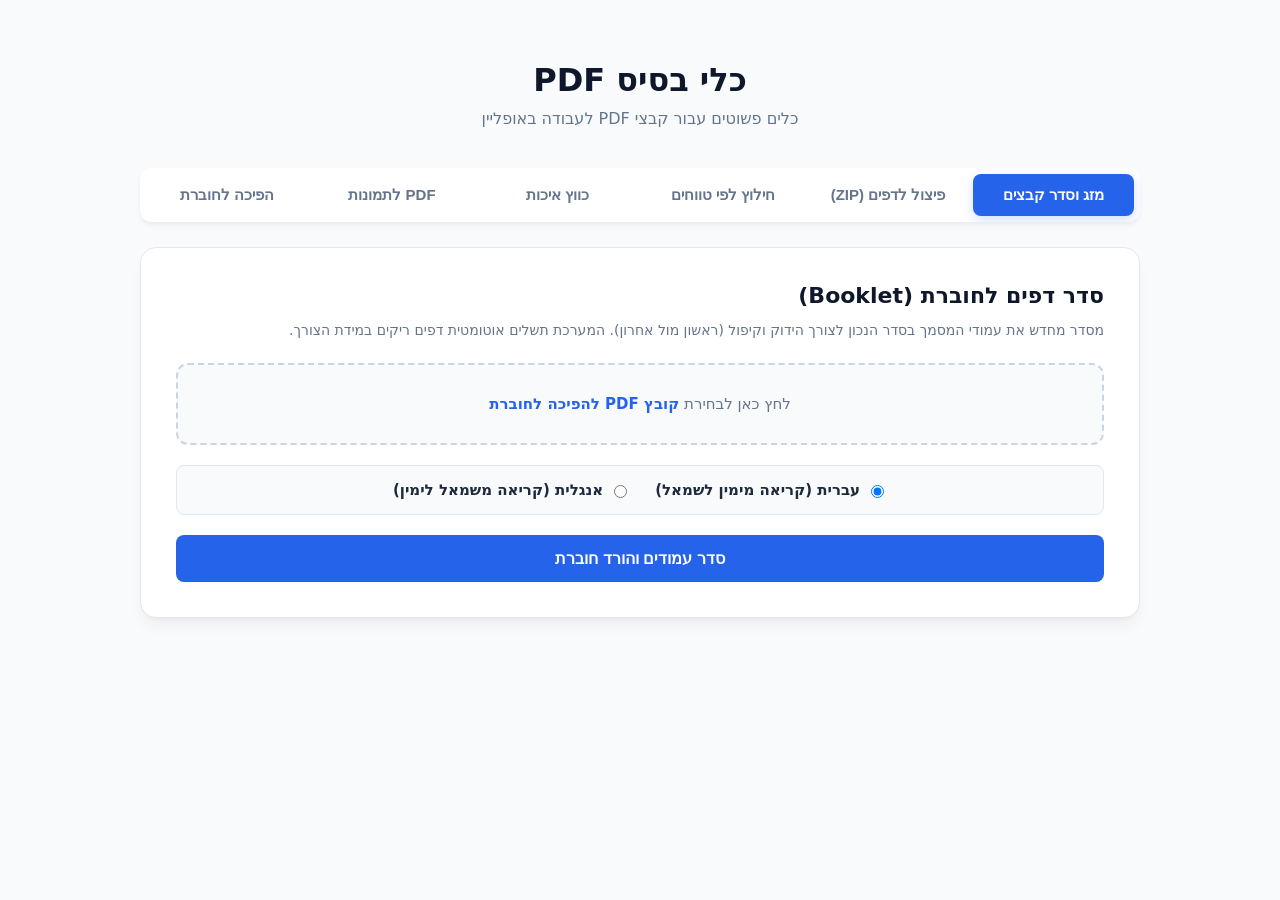
<file: index.html>
<!DOCTYPE html>
<html lang="he" dir="rtl">
<head>
    <meta charset="UTF-8">
    <meta name="viewport" content="width=device-width, initial-scale=1.0">
    <title>כלים בסיסיים עבור PDF</title>
    
    <script src="pdf-lib.min.js"></script>
    <script src="jszip.min.js"></script>
    <script src="pdf.min.js"></script>
    
    <link rel="stylesheet" href="style.css">
    
</head>
<body>

<div class="container">
    <header>
        <h1>כלי בסיס PDF</h1>
        <p>כלים פשוטים עבור קבצי PDF לעבודה באופליין</p>
    </header>
    
    <div class="tabs">
        <button class="tab-btn active" onclick="openTab('merge')">מזג וסדר קבצים</button>
        <button class="tab-btn" onclick="openTab('split')">פיצול לדפים (ZIP)</button>
        <button class="tab-btn" onclick="openTab('extract')">חילוץ לפי טווחים</button>
        <button class="tab-btn" onclick="openTab('compress')">כווץ איכות</button>
        <button class="tab-btn" onclick="openTab('to-img')">PDF לתמונות</button>
	<button class="tab-btn" onclick="openTab('booklet')">הפיכה לחוברת</button>
    </div>

    <div id="booklet" class="panel active">
        <h2>סדר דפים לחוברת (Booklet)</h2>
        <p class="panel-desc">מסדר מחדש את עמודי המסמך בסדר הנכון לצורך הידוק וקיפול (ראשון מול אחרון). המערכת תשלים אוטומטית דפים ריקים במידת הצורך.</p>
        <div class="form-group">
            <div class="upload-zone">
                <p>לחץ כאן לבחירת <strong>קובץ PDF להפיכה לחוברת</strong></p>
                <input type="file" id="booklet-file" accept="application/pdf" onchange="updateSingleFileName(this, 'booklet-name')">
            </div>
            <div id="booklet-name" style="text-align:center; font-weight:500; margin-top:5px;"></div>
        </div>
        
        <div class="options-selector">
            <label>
                <input type="radio" name="booklet-direction" value="rtl" checked>
                עברית (קריאה מימין לשמאל)
            </label>
            <label>
                <input type="radio" name="booklet-direction" value="ltr">
                אנגלית (קריאה משמאל לימין)
            </label>
        </div>

        <button class="action-btn" onclick="runBooklet()">סדר עמודים והורד חוברת</button>
        <div id="booklet-status" class="status"></div>
    </div>

    <div id="merge" class="panel">
        <h2>מיזוג קובצי PDF</h2>
        <p class="panel-desc">גרור או בחר מספר קבצים, וסדר את המיקום שלהם לפני האיחוד.</p>
        <div class="form-group">
            <div class="upload-zone">
                <p>לחץ כאן או גרור קבצים כדי <strong>לבחור מספר קובצי PDF</strong></p>
                <input type="file" id="merge-files" accept="application/pdf" multiple onchange="handleMergeFilesSelect(this)">
            </div>
        </div>
        <div id="merge-file-list" class="file-list" style="display:none;"></div>
        <button class="action-btn" onclick="runMerge()">מזג והורד קובץ מאוחד</button>
        <div id="merge-status" class="status"></div>
    </div>

    <div id="split" class="panel">
        <h2>פיצול לכל הדפים</h2>
        <p class="panel-desc">המערכת תפרק את ה-PDF כך שכל דף יהפוך לקובץ נפרד, ותוריד הכל בתוך תיקיית ZIP מאורגנת.</p>
        <div class="form-group">
            <div class="upload-zone">
                <p>לחץ לבחירת <strong>קובץ PDF לפיצול</strong></p>
                <input type="file" id="split-file" accept="application/pdf" onchange="updateSingleFileName(this, 'split-name')">
            </div>
            <div id="split-name" style="text-align:center; font-weight:500; margin-top:5px;"></div>
        </div>
        <button class="action-btn" onclick="runSplit()">פצל והורד כ-ZIP</button>
        <div id="split-status" class="status"></div>
    </div>

    <div id="extract" class="panel">
        <h2>חילוץ עמודים מתקדם</h2>
        <p class="panel-desc">ניתן להזין עמודים בודדים או טווחים מופרדים בפסיקים. דוגמה: <code style="background:#e2e8f0; padding:2px 6px; border-radius:4px;">1-3, 5, 8-12</code></p>
        <div class="form-group">
            <div class="upload-zone">
                <p>לחץ לבחירת <strong>קובץ PDF לחילוץ</strong></p>
                <input type="file" id="extract-file" accept="application/pdf" onchange="updateSingleFileName(this, 'extract-name')">
            </div>
            <div id="extract-name" style="text-align:center; font-weight:500; margin-top:5px;"></div>
        </div>
        <div class="form-group">
            <label>הגדר עמודים וטווחים לחילוץ:</label>
            <input type="text" id="extract-ranges" placeholder="לדוגמה: 1-4, 7, 11-15">
        </div>
        <button class="action-btn" onclick="runExtract()">חלץ עמודים לקובץ חדש</button>
        <div id="extract-status" class="status"></div>
    </div>

    <div id="compress" class="panel">
        <h2>כווץ והקטנת משקל</h2>
        <p class="panel-desc">הקטנת נפח הקובץ לצורך שליחה מהירה במייל או וואטסאפ באמצעות אופטימיזציית רזולוציה.</p>
        <div class="form-group">
            <div class="upload-zone">
                <p>לחץ לבחירת <strong>קובץ PDF לכווץ</strong></p>
                <input type="file" id="compress-file" accept="application/pdf" onchange="updateSingleFileName(this, 'compress-name')">
            </div>
            <div id="compress-name" style="text-align:center; font-weight:500; margin-top:5px;"></div>
        </div>
        <button class="action-btn" onclick="runCompress()">כווץ והורד קובץ קל</button>
        <div id="compress-status" class="status"></div>
    </div>

    <div id="to-img" class="panel">
        <h2>המרת PDF לתמונות (JPG)</h2>
        <p class="panel-desc">כל עמוד במסמך יומר לתמונת איכות גבוהה, וכל התמונות יורדו יחד כקובץ ZIP אחד.</p>
        <div class="form-group">
            <div class="upload-zone">
                <p>לחץ לבחירת <strong>קובץ PDF להמרה</strong></p>
                <input type="file" id="to-img-file" accept="application/pdf" onchange="updateSingleFileName(this, 'to-img-name')">
            </div>
            <div id="to-img-name" style="text-align:center; font-weight:500; margin-top:5px;"></div>
        </div>
        <button class="action-btn" onclick="runToImg()">המר והורד ארכיון תמונות</button>
        <div id="to-img-status" class="status"></div>
    </div>
</div>

<script src="app.js"></script>


</body>
</html>
</file>
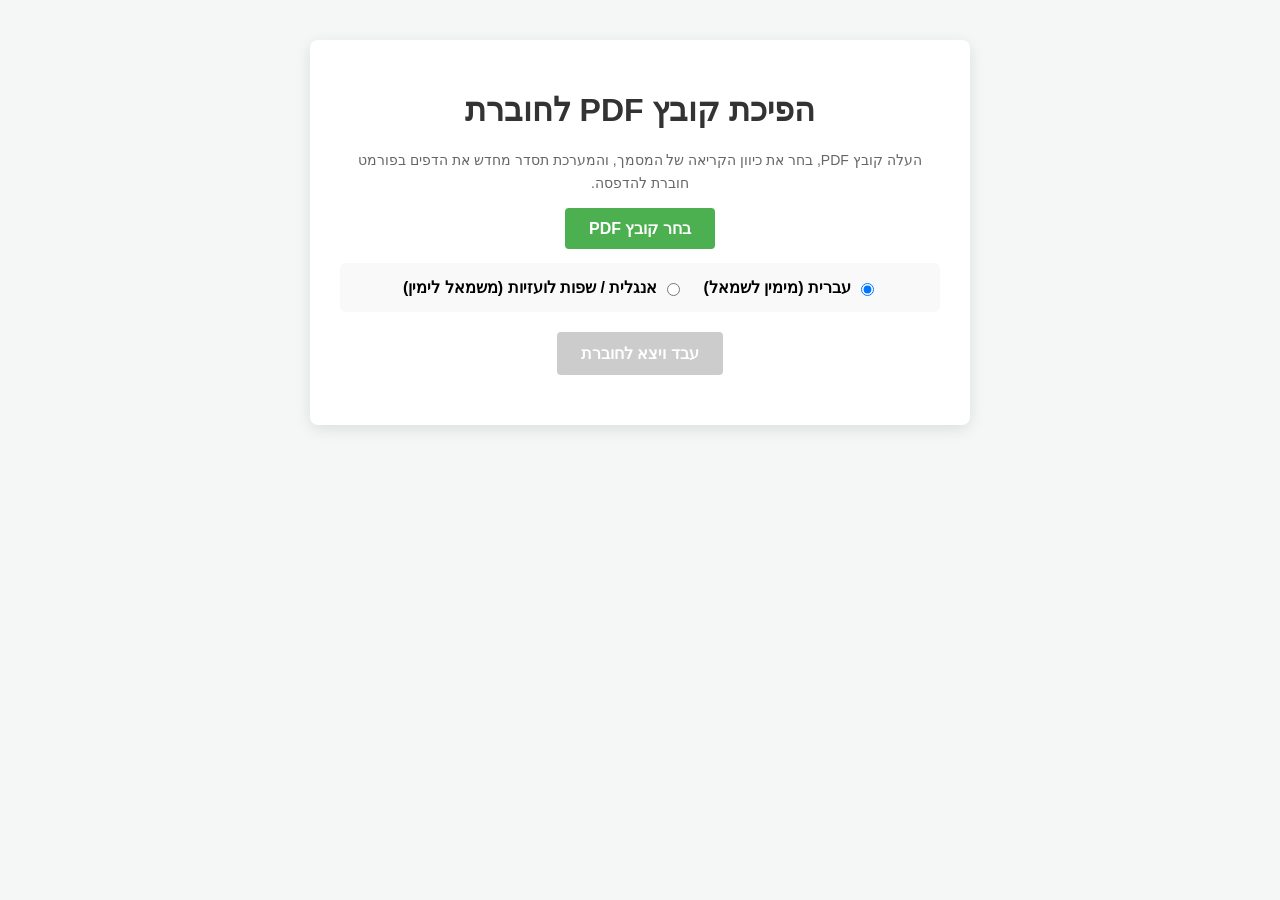
<file: index-impose.html>
<!DOCTYPE html>
<html lang="he" dir="rtl">
<head>
    <meta charset="UTF-8">
    <meta name="viewport" content="width=device-width, initial-scale=1.0">
    <title>הפיכת PDF לחוברת (Booklet)</title>
    <script src="pdf-lib.min.js"></script>
    <style>
        body {
            font-family: Arial, sans-serif;
            background-color: #f4f7f6;
            margin: 0;
            padding: 40px 20px;
            text-align: center;
        }
        .container {
            max-width: 600px;
            margin: 0 auto;
            background: white;
            padding: 30px;
            border-radius: 8px;
            box-shadow: 0 4px 15px rgba(0,0,0,0.1);
        }
        h1 {
            color: #333;
            margin-bottom: 20px;
        }
        p {
            color: #666;
            font-size: 14px;
            line-height: 1.6;
        }
        .file-input-wrapper {
            margin: 25px 0;
        }
        input[type="file"] {
            display: none;
        }
        .direction-selector {
            margin: 20px 0;
            padding: 15px;
            background-color: #f9f9f9;
            border-radius: 6px;
            display: flex;
            justify-content: center;
            gap: 20px;
        }
        .direction-selector label {
            font-weight: bold;
            cursor: pointer;
            display: flex;
            align-items: center;
            gap: 5px;
        }
        .btn {
            background-color: #4CAF50;
            color: white;
            padding: 12px 24px;
            border: none;
            border-radius: 4px;
            cursor: pointer;
            font-size: 16px;
            font-weight: bold;
            transition: background-color 0.3s;
        }
        .btn:hover {
            background-color: #45a049;
        }
        .btn:disabled {
            background-color: #cccccc;
            cursor: not-allowed;
        }
        #status {
            margin-top: 20px;
            font-weight: bold;
            color: #2c3e50;
        }
    </style>
</head>
<body>

<div class="container">
    <h1>הפיכת קובץ PDF לחוברת</h1>
    <p>העלה קובץ PDF, בחר את כיוון הקריאה של המסמך, והמערכת תסדר מחדש את הדפים בפורמט חוברת להדפסה.</p>

    <div class="file-input-wrapper">
        <label for="pdf-file" class="btn">בחר קובץ PDF</label>
        <input type="file" id="pdf-file" accept="application/pdf">
        <div id="file-name" style="margin-top: 10px; color: #555;"></div>
    </div>

    <div class="direction-selector">
        <label>
            <input type="radio" name="doc-direction" value="rtl" checked>
            עברית (מימין לשמאל)
        </label>
        <label>
            <input type="radio" name="doc-direction" value="ltr">
            אנגלית / שפות לועזיות (משמאל לימין)
        </label>
    </div>

    <button id="process-btn" class="btn" disabled>עבד ויצא לחוברת</button>

    <div id="status"></div>
</div>

<script>
    const fileInput = document.getElementById('pdf-file');
    const fileNameDiv = document.getElementById('file-name');
    const processBtn = document.getElementById('process-btn');
    const statusDiv = document.getElementById('status');

    let uploadedFileArrayBuffer = null;

    // האזנה לבחירת קובץ
    fileInput.addEventListener('change', async (e) => {
        const file = e.target.files[0];
        if (!file) return;

        fileNameDiv.textContent = `קובץ שנבחר: ${file.name}`;
        statusDiv.textContent = 'טוען קובץ...';
        
        const reader = new FileReader();
        reader.onload = function(evt) {
            uploadedFileArrayBuffer = evt.target.result;
            statusDiv.textContent = 'הקובץ מוכן לעיבוד.';
            processBtn.disabled = false;
        };
        reader.readAsArrayBuffer(file);
    });

    // לוגיקת סידור הדפים לחוברת
    processBtn.addEventListener('click', async () => {
        if (!uploadedFileArrayBuffer) return;

        try {
            statusDiv.textContent = 'מעבד את ה-PDF ומסדר דפים...';
            processBtn.disabled = true;

            // בדיקת כיוון המסמך שנבחר
            const direction = document.querySelector('input[name="doc-direction"]:checked').value;

            // טעינת ה-PDF המקורי ויצירת PDF חדש
            const srcPdfDoc = await PDFLib.PDFDocument.load(uploadedFileArrayBuffer);
            const bookletPdfDoc = await PDFLib.PDFDocument.create();

            let pageCount = srcPdfDoc.getPageCount();
            
            // השלמה למספר דפים שמתחלק ב-4
            const remainder = pageCount % 4;
            const targetPageCount = remainder === 0 ? pageCount : pageCount + (4 - remainder);

            // יצירת מערך אינדקסים (null מייצג דף ריק)
            const pageIndices = [];
            for (let i = 0; i < targetPageCount; i++) {
                if (i < pageCount) {
                    pageIndices.push(i);
                } else {
                    pageIndices.push(null);
                }
            }

            // בניית סדר הדפים לחוברת לפי הכיוון שנבחר
            const bookletOrder = [];
            let left = 0;
            let right = targetPageCount - 1;

            while (left < right) {
                // צמד חיצוני (דפים קיצוניים)
                if (direction === 'rtl') {
                    bookletOrder.push(right); // עמוד אחרון בימין
                    bookletOrder.push(left);  // עמוד ראשון בשמאל
                } else {
                    bookletOrder.push(left);  // עמוד ראשון בשמאל
                    bookletOrder.push(right); // עמוד אחרון בימין
                }
                left++;
                right--;

                // צמד פנימי
                if (left < right) {
                    if (direction === 'rtl') {
                        bookletOrder.push(left);  // עמוד פנימי בימין
                        bookletOrder.push(right); // עמוד פנימי בשמאל
                    } else {
                        bookletOrder.push(right); // עמוד פנימי בשמאל
                        bookletOrder.push(left);  // עמוד פנימי בימין
                    }
                    left++;
                    right--;
                }
            }

            // העתקה ובניית ה-PDF החדש
            for (const origIndex of bookletOrder) {
                if (origIndex !== null && origIndex < pageCount) {
                    const [copiedPage] = await bookletPdfDoc.copyPages(srcPdfDoc, [origIndex]);
                    bookletPdfDoc.addPage(copiedPage);
                } else {
                    // הוספת דף ריק בגודל המסמך
                    let width = 595.28; 
                    let height = 841.89; 
                    if (pageCount > 0) {
                        const firstPage = srcPdfDoc.getPage(0);
                        width = firstPage.getWidth();
                        height = firstPage.getHeight();
                    }
                    bookletPdfDoc.addPage([width, height]);
                }
            }

            // שמירה והורדה
            const pdfBytes = await bookletPdfDoc.save();
            const blob = new Blob([pdfBytes], { type: 'application/pdf' });
            const link = document.createElement('a');
            link.href = URL.createObjectURL(blob);
            link.download = `booklet_${direction}_ready.pdf`;
            link.click();

            statusDiv.textContent = 'הקובץ עובד בהצלחה והורד למחשב!';
            processBtn.disabled = false;

        } catch (error) {
            console.error(error);
            statusDiv.textContent = 'אירעה שגיאה בעיבוד הקובץ.';
            processBtn.disabled = false;
        }
    });
</script>

</body>
</html>
</file>
<file: style.css>
:root {
            --primary: #2563eb;
            --primary-hover: #1d4ed8;
            --bg-main: #f8fafc;
            --bg-card: #ffffff;
            --text-main: #1e293b;
            --text-muted: #64748b;
            --border: #e2e8f0;
            --success: #16a34a;
            --danger: #dc2626;
        }

        body {
            font-family: system-ui, -apple-system, BlinkMacSystemFont, "Segoe UI", Roboto, Arial, sans-serif;
            background-color: var(--bg-main);
            margin: 0;
            padding: 40px 20px;
            color: var(--text-main);
        }

        .container {
            max-width: 1000px;
            margin: 0 auto;
        }

        header {
            text-align: center;
            margin-bottom: 40px;
        }

        header h1 {
            font-size: 32px;
            font-weight: 800;
            color: #0f172a;
            margin-bottom: 10px;
        }

        header p {
            color: var(--text-muted);
            font-size: 16px;
            margin: 0;
        }

        /* תפריט הטאבים המעוצב */
        .tabs {
            display: flex;
            background: var(--bg-card);
            padding: 6px;
            border-radius: 12px;
            box-shadow: 0 4px 6px -1px rgba(0,0,0,0.05), 0 2px 4px -1px rgba(0,0,0,0.03);
            margin-bottom: 25px;
            gap: 4px;
            overflow-x: auto;
        }

        .tab-btn {
            flex: 1;
            white-space: nowrap;
            padding: 12px 20px;
            border: none;
            background: transparent;
            color: var(--text-muted);
            font-size: 15px;
            font-weight: 600;
            border-radius: 8px;
            cursor: pointer;
            transition: all 0.2s ease;
        }

        .tab-btn:hover {
            color: var(--text-main);
            background: #f1f5f9;
        }

        .tab-btn.active {
            background: var(--primary);
            color: white;
            box-shadow: 0 4px 12px rgba(37, 99, 235, 0.2);
        }

        /* פאנל התוכן */
        .panel {
            display: none;
            background: var(--bg-card);
            padding: 35px;
            border-radius: 16px;
            box-shadow: 0 10px 15px -3px rgba(0,0,0,0.05), 0 4px 6px -4px rgba(0,0,0,0.05);
            border: 1px solid var(--border);
        }

        .panel.active {
            display: block;
            animation: fadeIn 0.3s ease;
        }

        @keyframes fadeIn {
            from { opacity: 0; transform: translateY(5px); }
            to { opacity: 1; transform: translateY(0); }
        }

        .panel h2 {
            font-size: 22px;
            margin-top: 0;
            margin-bottom: 10px;
            color: #0f172a;
        }

        .panel-desc {
            color: var(--text-muted);
            font-size: 14px;
            margin-bottom: 25px;
        }

        /* אזור העלאת קבצים מעוצב */
        .upload-zone {
            border: 2px dashed #cbd5e1;
            padding: 30px 20px;
            border-radius: 12px;
            background: #f8fafc;
            text-align: center;
            cursor: pointer;
            transition: all 0.2s ease;
            position: relative;
            margin-bottom: 20px;
        }

        .upload-zone:hover {
            border-color: var(--primary);
            background: #f0f5ff;
        }

        .upload-zone input[type="file"] {
            position: absolute;
            top: 0; left: 0; width: 100%; height: 100%;
            opacity: 0;
            cursor: pointer;
        }

        .upload-zone p {
            margin: 0;
            font-size: 15px;
            color: var(--text-muted);
        }

        .upload-zone strong {
            color: var(--primary);
        }

        /* רשימת קבצים לסידור מחדש (מיזוג) */
        .file-list {
            margin: 20px 0;
            border: 1px solid var(--border);
            border-radius: 10px;
            overflow: hidden;
            background: #fff;
        }

        .file-item {
            display: flex;
            align-items: center;
            justify-content: space-between;
            padding: 12px 16px;
            border-bottom: 1px solid var(--border);
            font-size: 14px;
        }

        .file-item:last-child {
            border-bottom: none;
        }

        .sort-btn {
            background: #f1f5f9;
            border: 1px solid var(--border);
            padding: 6px 10px;
            border-radius: 4px;
            cursor: pointer;
            font-size: 12px;
            font-weight: bold;
            transition: background 0.15s;
        }

        .sort-btn:hover {
            background: #e2e8f0;
        }

        /* בורר אפשרויות וכיוון (לחוברת) */
        .options-selector {
            margin: 20px 0;
            padding: 15px;
            background-color: #f8fafc;
            border: 1px solid var(--border);
            border-radius: 8px;
            display: flex;
            justify-content: center;
            gap: 25px;
        }

        .options-selector label {
            font-weight: 600;
            font-size: 15px;
            cursor: pointer;
            display: flex;
            align-items: center;
            gap: 6px;
        }

        /* עיצוב שדות קלט */
        .form-group {
            margin-bottom: 20px;
        }

        .form-group label {
            display: block;
            margin-bottom: 8px;
            font-weight: 600;
            font-size: 14px;
        }

        input[type="text"], input[type="number"] {
            width: 100%;
            padding: 12px;
            box-sizing: border-box;
            border: 1px solid #cbd5e1;
            border-radius: 8px;
            font-size: 15px;
            transition: border 0.2s;
        }

        input[type="text"]:focus, input[type="number"]:focus {
            outline: none;
            border-color: var(--primary);
            box-shadow: 0 0 0 3px rgba(37, 99, 235, 0.1);
        }

        /* כפתור פעולה ראשי */
        .action-btn {
            background-color: var(--primary);
            color: white;
            padding: 14px 28px;
            border: none;
            border-radius: 8px;
            cursor: pointer;
            font-size: 16px;
            font-weight: 600;
            width: 100%;
            transition: background 0.2s, transform 0.1s;
        }

        .action-btn:hover {
            background-color: var(--primary-hover);
        }

        .action-btn:active {
            transform: scale(0.99);
        }

        /* שורת סטטוס */
        .status {
            margin-top: 20px;
            padding: 12px;
            border-radius: 8px;
            font-size: 14px;
            font-weight: 500;
            text-align: center;
            display: none;
        }
        .status.info { display: block; background: #eff6ff; color: #1e40af; border: 1px solid #bfdbfe; }
        .status.success { display: block; background: #f0fdf4; color: #166534; border: 1px solid #bbf7d0; }
        .status.error { display: block; background: #fef2f2; color: #991b1b; border: 1px solid #fecaca; }
</file>
